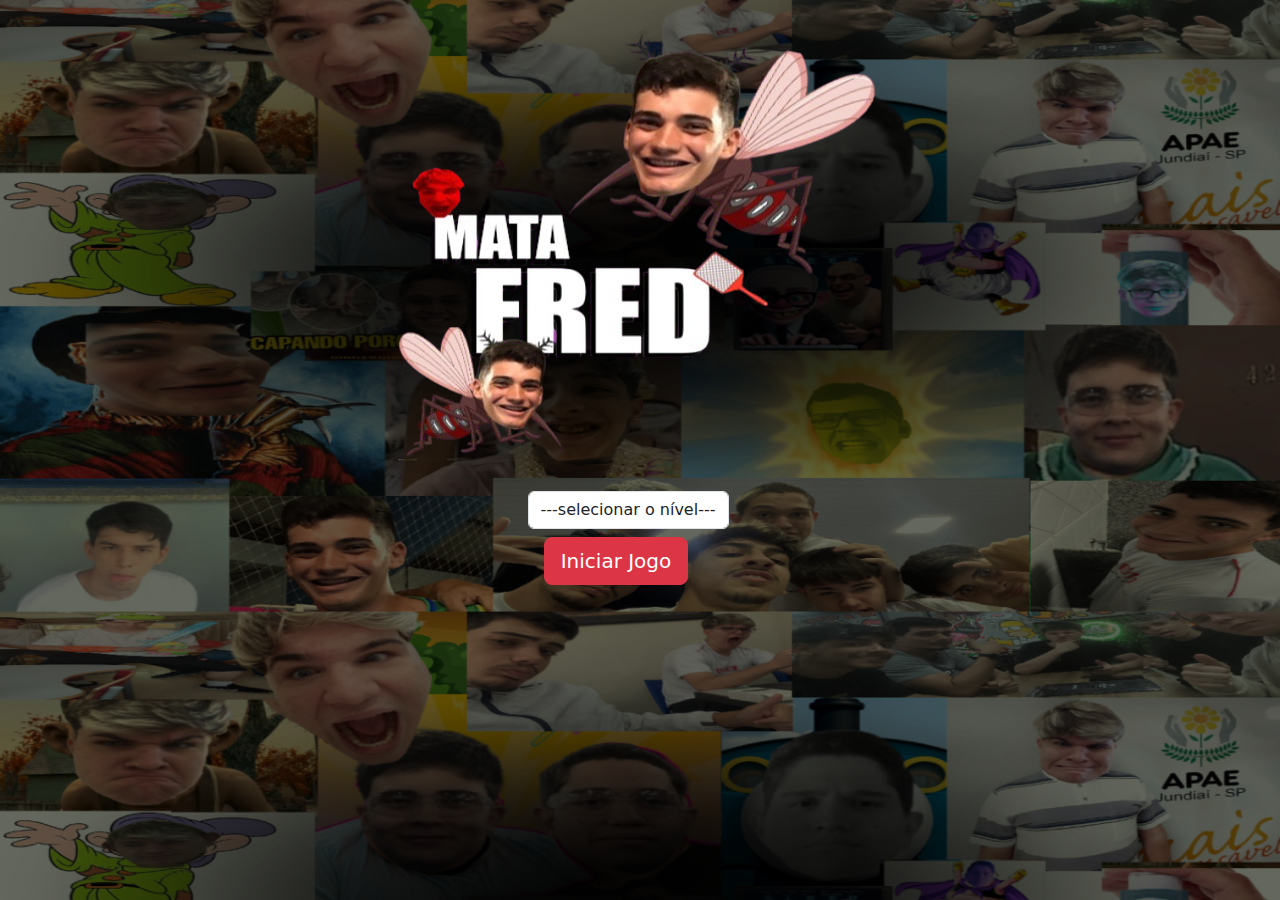
<file: index.html>
<!DOCTYPE html>
<html lang="en">
<head>
    <meta charset="UTF-8">
    <meta name="viewport" content="width=device-width, initial-scale=1.0">
    <title>Mata FRED- Inicio</title>
    <link rel="stylesheet" href="https://cdn.jsdelivr.net/npm/bootstrap@5.3.3/dist/css/bootstrap.min.css">
    <link rel="stylesheet" href="estilo.css">

    <script>

        function iniciarJogo(){
            var nivel = document.getElementById('nivel').value 

            if(nivel === ''){
                alert('Selecione um nivel para iniciar o jogo')
                return false
            }else{
            window.location.href = 'app.html?' + nivel //passando  o valor de nivel junto
            }
        }

    </script>
</head>
<body>
    
      
    <div class="container">
        <div class="row">
            <div class="col">
                <div class="d-flex justify-content-center"><img  src="imagens/game.png" />
            </div>
        </div>

        <div class="row">
            <div class="col">
                <div class="d-flex justify-content-center">
                    <div class="mb-2">
                    <select id="nivel"  class="form-control">
                        <option value="">---selecionar o nível---</option>
                        <option value="normal">normal</option>
                        <option value="fredao">fredao</option>
                        <option value="gardenal">gardenal</option>
                    </select>
                </div>
            </div>
        </div>
   
        <div class="row">
            <div class="col">
                <div class="d-flex justify-content-center">
                    <button type="button"  onclick="iniciarJogo()" class="btn btn-danger btn-lg">Iniciar Jogo</button>
            </div>
        </div>   
   
    </div>

    <audio id="myAudio">
        <source src="audio/gemidao.mp3" type="audio/mp3"></audio>

    <script>
        var x = document.getElementById("myAudio"); 
        document.getElementById('nivel').addEventListener('mouseover',tocarAudio)
    
    function tocarAudio() { 
    x.play(); 
    } 
    
    </script>
</body>
</html>
</file>
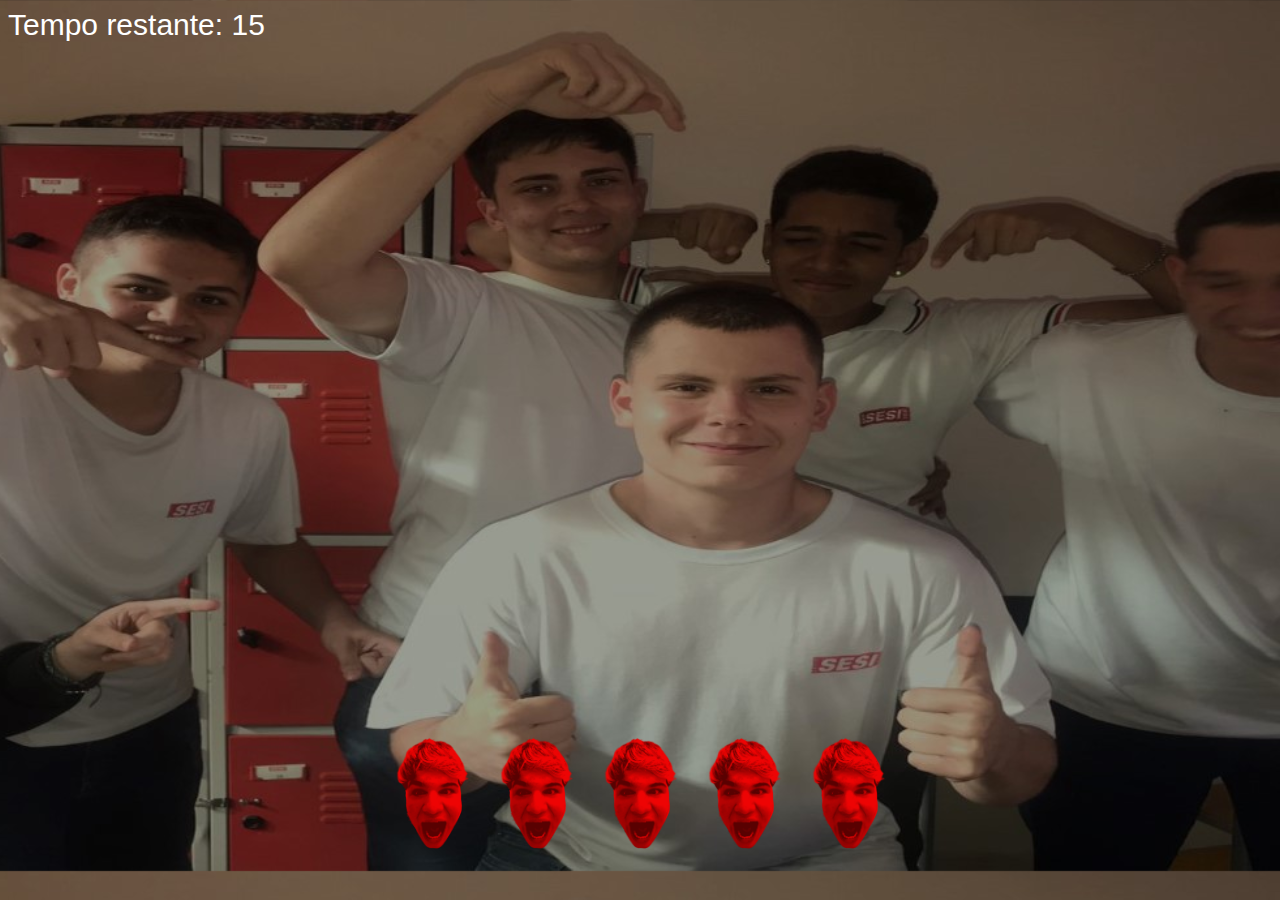
<file: app.html>
<!DOCTYPE html>
<html lang="en">
<head>
    <meta charset="UTF-8">
    <meta name="viewport" content="width=device-width, initial-scale=1.0">
    <title>Mata FRED</title>
    <script src="jogo.js"></script>
    <link rel="stylesheet" href="estilo.css">
    <style>
        body {
            background-image: url(imagens/bg_jogo.jpg);
            }
        
    </style>
</head>

<body onresize="ajustaTamanhoPalcoJogo()"> 

   
    <div class="cronometro"> Tempo restante: <span id="cronometro"></span>  </div>

    <div class="painel">
        <div class="vidas">
            <img class="coracoes" id="v1" src="imagens/coracao_cheio.png" />    
            <img class="coracoes" id="v2" src="imagens/coracao_cheio.png" />
            <img class="coracoes" id="v3" src="imagens/coracao_cheio.png" />
            <img class="coracoes" id="v4" src="imagens/coracao_cheio.png" />
            <img class="coracoes" id="v5" src="imagens/coracao_cheio.png" />
        </div>

        <script>
            //criando a logica de diminuir coracao
        var nivel = window.location.search // aqui ele recupera apenas o valor dado após a ? do href
        nivel = nivel.replace('?','') //substituindo o caracter '? 'para '' ( vazio )
        
        </script>
 </div>

 <audio id="myAudio2">
    <source src="audio/gemidao.mp3" type="audio/mp3"></audio>

      
    <script>
         

    document.getElementById('cronometro').innerHTML = tempo//alterando o valor entre as tags do span 'cronometro'

        var criaMosca = setInterval(function(){
            posicaoRandomica()
        }, criaMosquitoTempo )

    </script>
</body>
</html>
</file>
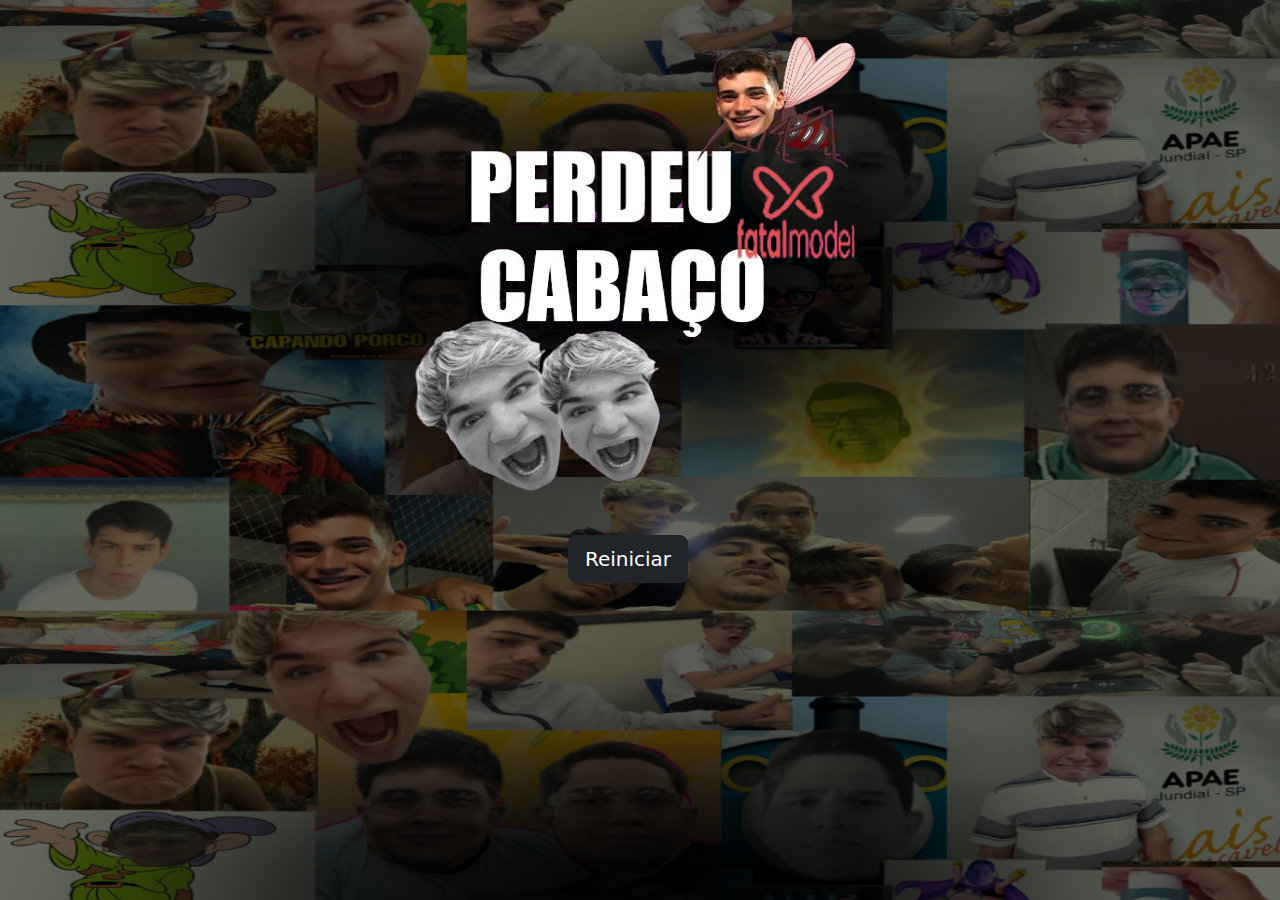
<file: fim_de_jogo.html>
<!DOCTYPE html>
<html lang="en">
<head>
    <meta charset="UTF-8">
    <meta name="viewport" content="width=device-width, initial-scale=1.0">
    <title>Mata FRED - Fim de Jogo</title>
    <link rel="stylesheet" href="https://cdn.jsdelivr.net/npm/bootstrap@5.3.3/dist/css/bootstrap.min.css">
    <link rel="stylesheet" href="estilo.css">
   
</head>
<body>
    <div class="container">
        <div class="row">
            <div class="col">
                <div class="d-flex justify-content-center"><img src="imagens/game_over.png" />
            </div>
        </div>
   
        <div class="row">
            <div class="col">
                <div class="d-flex justify-content-center">
                    <button type="button" class="btn btn-dark btn-lg" onclick="window.location.href='index.html'">Reiniciar</button>
            </div>
        </div>   
   
    </div>
</body>
</html>
</file>
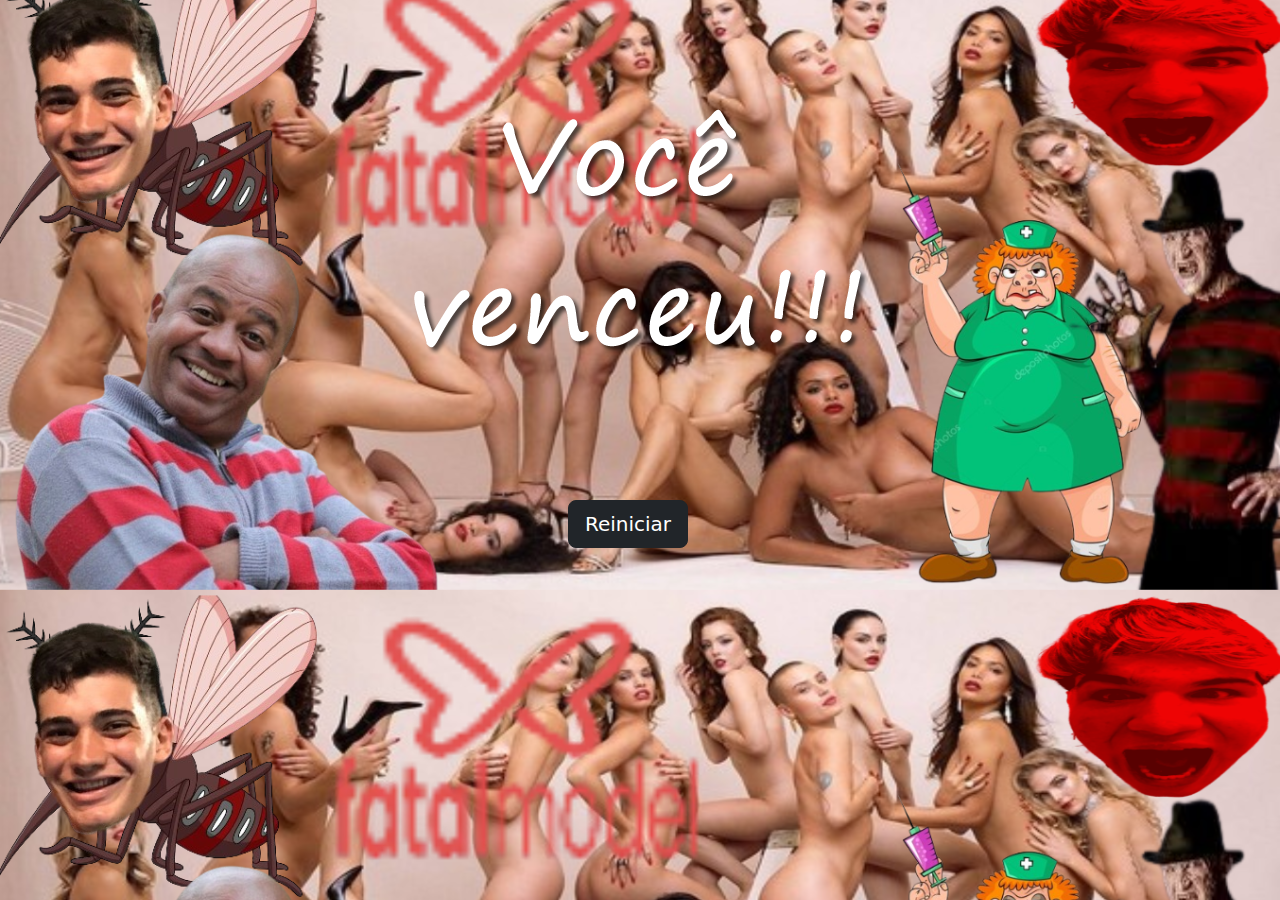
<file: vitoria.html>
<!DOCTYPE html>
<html lang="en">
<head>
    <meta charset="UTF-8">
    <meta name="viewport" content="width=device-width, initial-scale=1.0">
    <title>Mata Mosca - Voce venceu!</title>
    <link rel="stylesheet" href="https://cdn.jsdelivr.net/npm/bootstrap@5.3.3/dist/css/bootstrap.min.css">
    <link rel="stylesheet" href="estilo.css">
    <style>
        body{
            background-image: url(imagens/bg_fim.png);
        }
    </style>
</head>
<body>
    <div class="container">
        <div class="row">
            <div class="col">
                <div class="d-flex justify-content-center"><img src="imagens/vitoria.png" />
            </div>
        </div>
   
        <div class="row">
            <div class="col">
                <div class="d-flex justify-content-center">
                    <button type="button" class="btn btn-dark btn-lg" onclick="window.location.href='index.html'">Reiniciar</button>
            </div>
        </div>   
   
    </div>
</body>
</html>
</file>
<file: estilo.css>
html {
    cursor: url(imagens/mata_mosca.png) 30 30, auto;
}

body{
    background-image: url('imagens/bg.png') ;
    /* background-repeat: no-repeat; */
    background-size:cover ;
    background-position: center;
    
    overflow-y: hidden;
    overflow-x: hidden;
}

.mosquito1 {
    width: 100px;
    height: 100px;
}

.mosquito2 {
    width: 120px;
    height: 120px;
}

.mosquito3{
    width: 150px;
    height: 150px;
}

.ladoA{
    transform: scaleX(1);
}

.ladoB{
    transform: scaleX(-1);
}
.painel{

    display: flex; /* Define o contêiner como flexível */
    justify-content: center; /* Centraliza o conteúdo horizontalmente */
    align-items: flex-end; /* Alinha o conteúdo na parte inferior */
    height: 95vh; /* Ocupa a altura total da viewport */
   
    background-color: transparent;
    
}

.coracoes {
    width: 100px;
}

.vidas {
    float: left;
}

.cronometro{
    font-size: 30px;
    font-family: arial;
  position: absolute;
  color: white;
}
</file>
